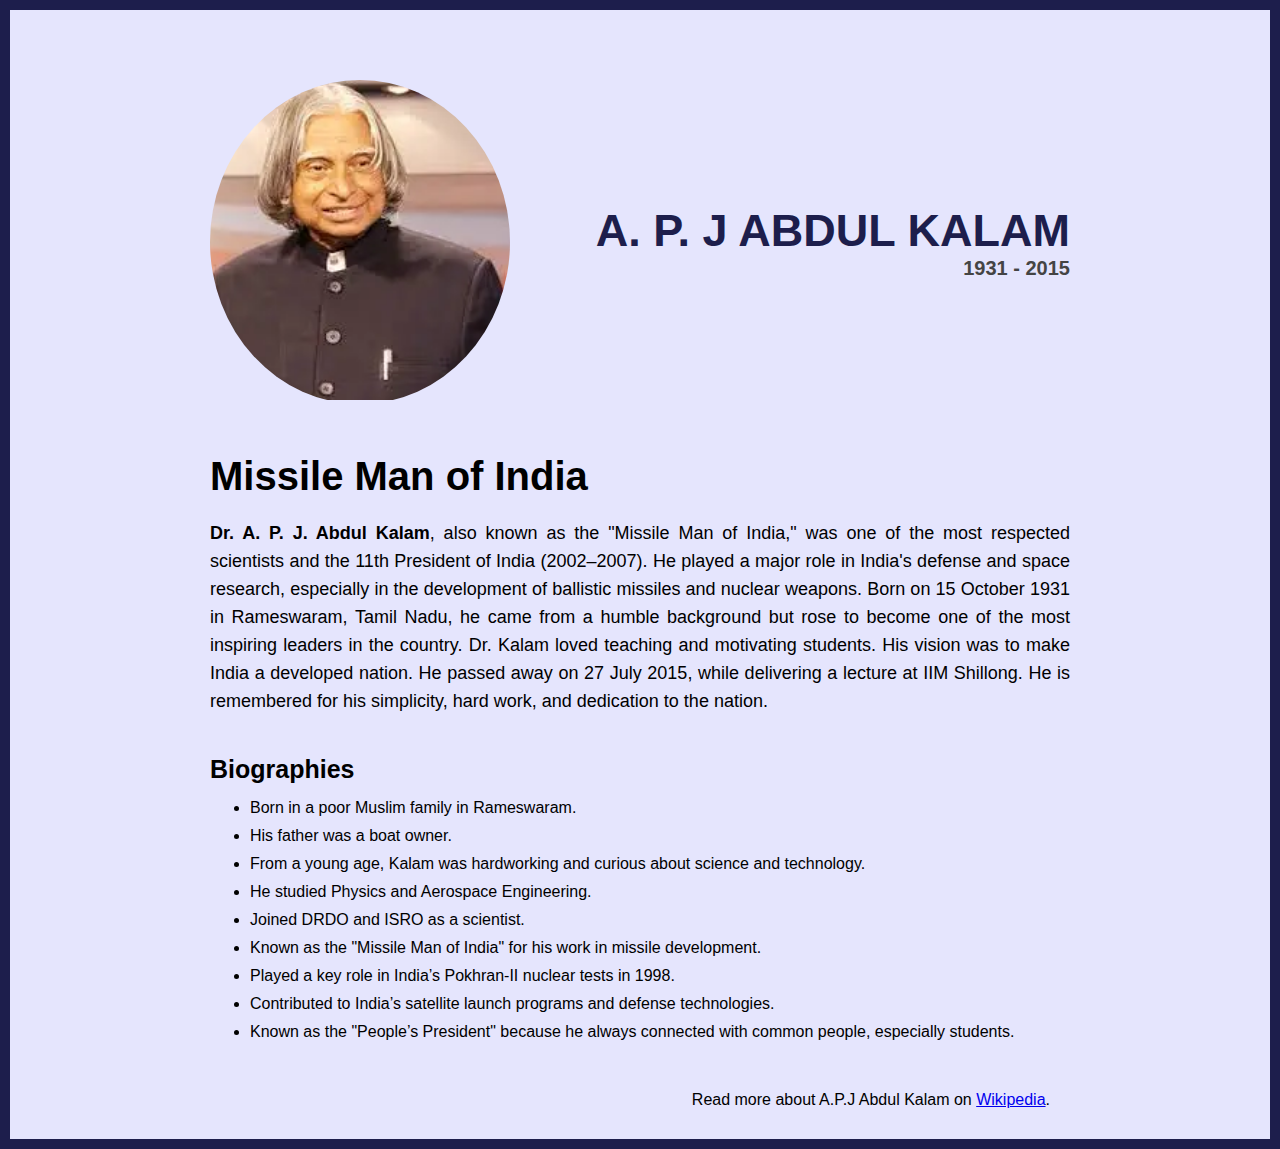
<file: 1_project/index.html>
<!DOCTYPE html>
<html lang="en">
<head>
   <meta charset="UTF-8">
   <meta name="viewport" content="width=device-width, initial-scale=1.0">
   <title>A.P.J Abdul Kalam</title>
   <link rel="stylesheet" href="style.css">
</head>
<body>
   <div class="container">
      <div class="content">
         <section class="top_section">
            <div class="image_container">
               <img src="images.webp" alt="tribute">
            </div>
            <div>
               <h1>A. P. J Abdul Kalam</h1>
               <h4>1931 - 2015</h4>
            </div>
         </section>

         <section class="about_section">
            <h2>Missile Man of India</h2>
            <p><b>Dr. A. P. J. Abdul Kalam</b>, also known as the "Missile Man of India," was one of the most respected scientists and the 11th President of India (2002–2007).
               He played a major role in India's defense and space research, especially in the development of ballistic missiles and nuclear weapons.
               Born on 15 October 1931 in Rameswaram, Tamil Nadu, he came from a humble background but rose to become one of the most inspiring leaders in the country.
               Dr. Kalam loved teaching and motivating students. His vision was to make India a developed nation. He passed away on 27 July 2015, while delivering a lecture at IIM Shillong.
               He is remembered for his simplicity, hard work, and dedication to the nation.
            </p>
         </section>

         <section class="biographies_section">
            <h3>Biographies</h3>
            <ul>
               <li>Born in a poor Muslim family in Rameswaram.</li>
               <li>His father was a boat owner.</li>
               <li>From a young age, Kalam was hardworking and curious about science and technology.</li>
               <li>He studied Physics and Aerospace Engineering.</li>
               <li>Joined DRDO and ISRO as a scientist.</li>
               <li>Known as the "Missile Man of India" for his work in missile development.</li>
               <li>Played a key role in India’s Pokhran-II nuclear tests in 1998.</li>
               <li>Contributed to India’s satellite launch programs and defense technologies.</li>
               <li>Known as the "People’s President" because he always connected with common people, especially students.</li>
            </ul>
         </section>

         <footer>
            <p>Read more about A.P.J Abdul Kalam on <a href="https://en.wikipedia.org/wiki/A._P._J._Abdul_Kalam" target="_blank">Wikipedia</a>.</p>
         </footer>
      </div>
   </div>
</body>
</html>
</file>
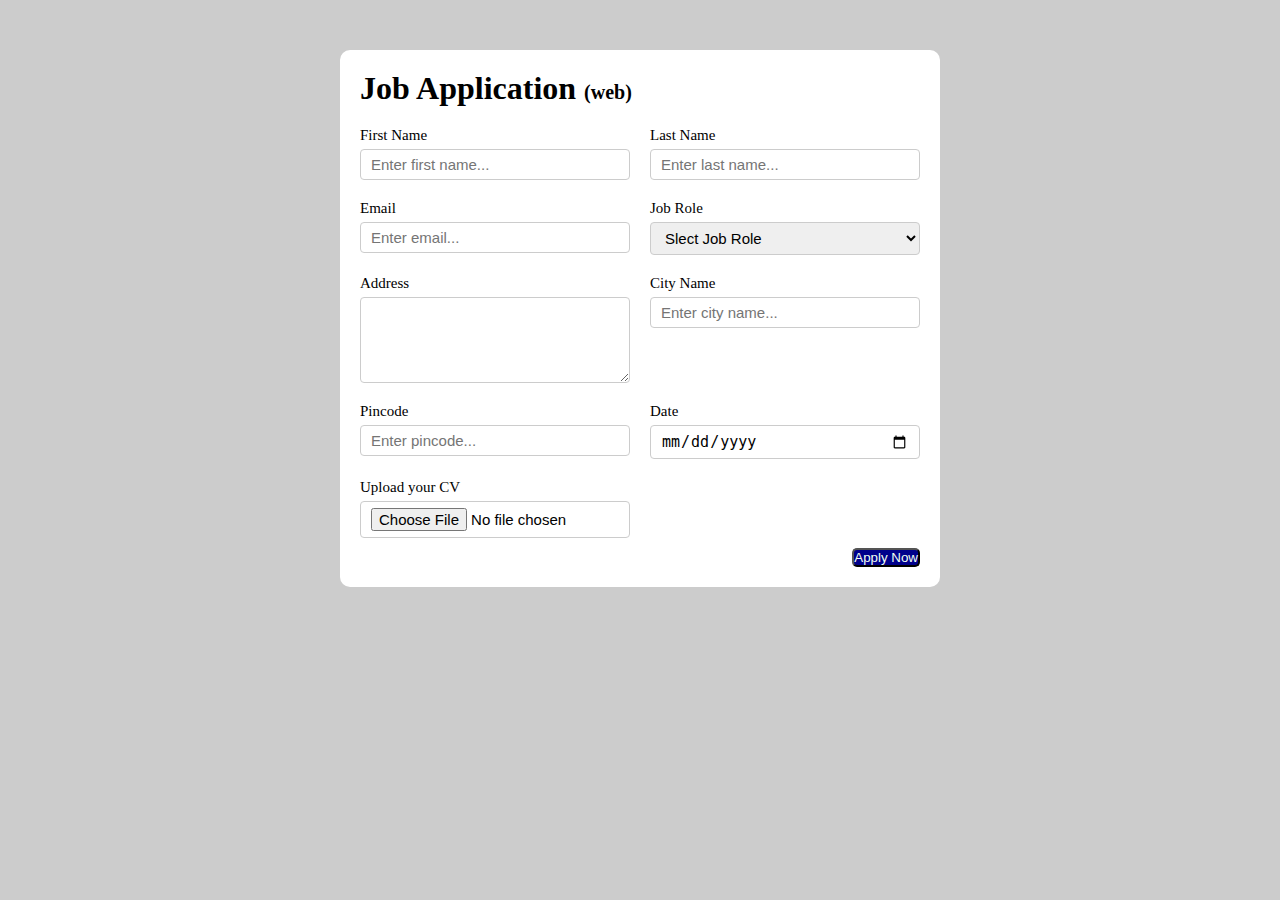
<file: 2_project/index.html>
<!DOCTYPE html>
<html lang="en">
<head>
   <meta charset="UTF-8">
   <meta name="viewport" content="width=device-width, initial-scale=1.0">
   <title>Job Application</title>
   <link rel="stylesheet" href="style.css">
</head>
<body>
   <div class="container">
      <div class="apply_box">
         <h1>Job Application
            <span class="span_small">(web)</span>
         </h1>
         <form action="">
            <div class="form_container">
               <div class="form_control">
                    <label for="first_name">First Name</label>
                    <input
                        id="first_name"
                        name="first_name"
                        placeholder="Enter first name..."
                    />
               </div>
               <div class="form_control">
                    <label for="last_name">Last Name</label>
                    <input
                        id="last_name"
                        name="last_name"
                        placeholder="Enter last name..."
                    />
               </div>
               <div class="form_control">
                    <label for="email">Email</label>
                    <input
                        type="email"
                        id="email"
                        name="email"
                        placeholder="Enter email..."
                    />
               </div>
               <div class="form_control">
                    <label for="job_role">Job Role</label>
                    <select id="job_role" name="job_role">
                         <option value=""> Slect Job Role</option>
                         <option value="front_end"> Front End</option>
                         <option value="back_end"> Back End</option>
                         <option value="data_science"> Data Science</option>
                         <option value="cyber_security">Cyber Security</option>
                         <option value="ethical_hacking"> Ethical Hacking</option>
                    </select>
               </div>
               <div class="form_control">
                    <label for="Address">Address</label>
                    <textarea 
                    id = "Address" 
                    name="Address" 
                    rows="4" 
                    cols="50"
                    placeholder="Enter Address...">
                    </textarea>
               </div>
               <div class="form_control">
                    <label for="city_name">City Name</label>
                    <input
                        id="city_name"
                        name="city_name"
                        placeholder="Enter city name..."
                    />
               </div>
               <div class="form_control">
                    <label for="pincode">Pincode</label>
                    <input
                        type="number"
                        id="pincode"
                        name="pincode"
                        placeholder="Enter pincode..."
                    />
               </div>
               <div class="form_control">
                    <label for="date">Date</label>
                    <input
                        value="16-7-2025"
                        type="date"
                        id="date"
                        name="date"
                    />
               </div>
               <div class="form_control">
                    <label for="upload">Upload your CV</label>
                    <input
                        type="file"
                        id="upload"
                        name="upload"
                    />
               </div>
            </div>
            <div class="button_container">
               <button type="submit"> Apply Now</button>
            </div>
         </form>
      </div>
   </div>
   
</body>
</html>
</file>
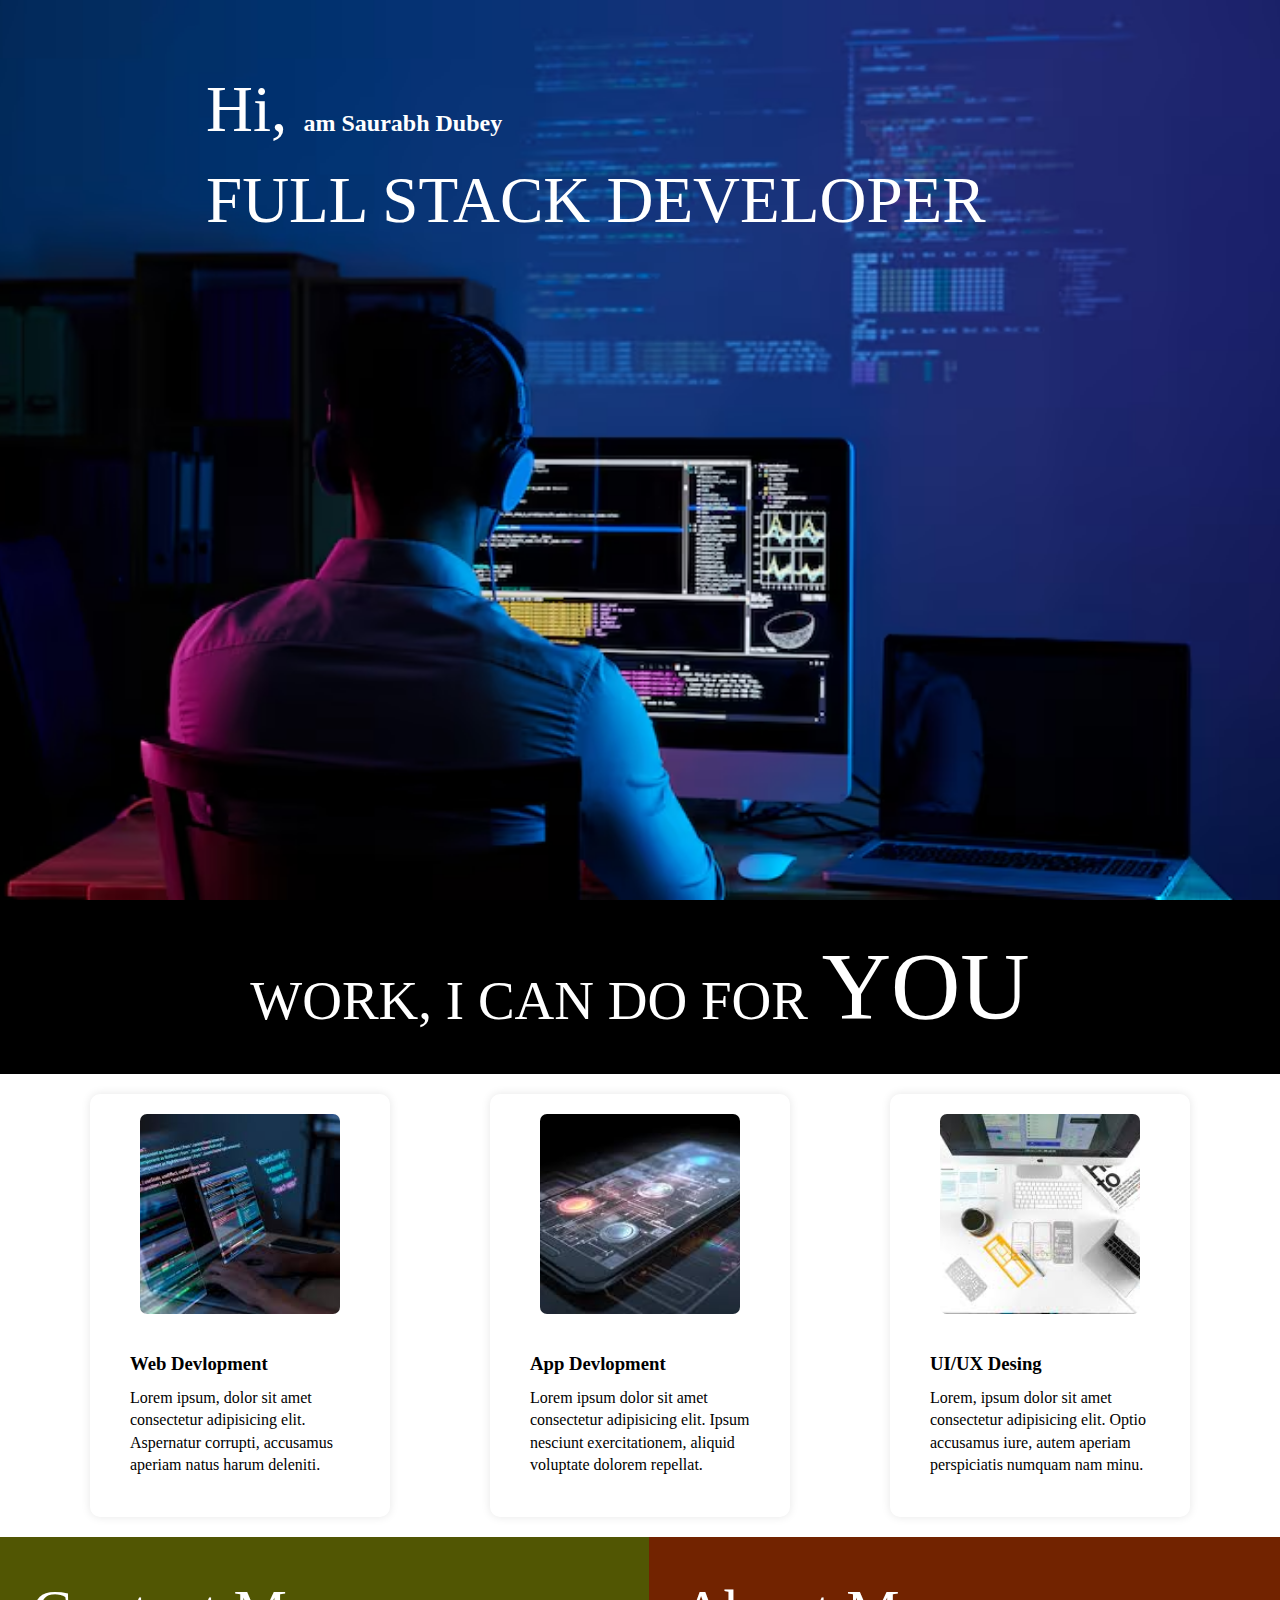
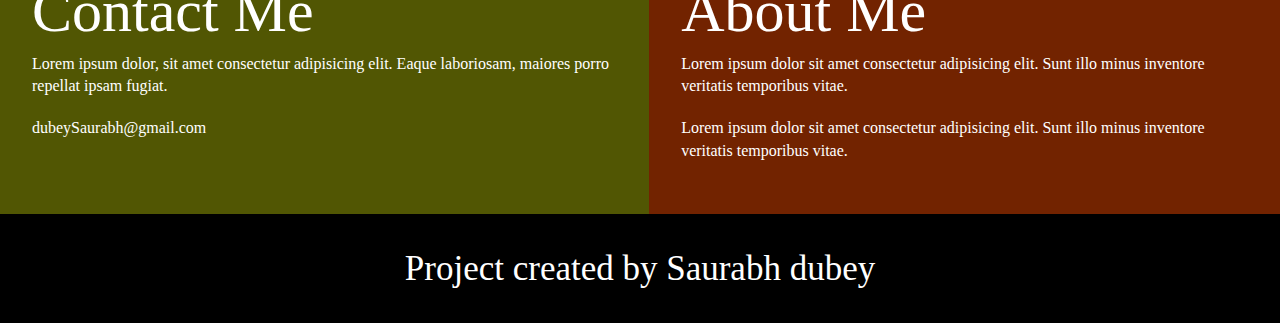
<file: 4_project/index.html>
<!DOCTYPE html>
<html lang="en">
<head>
   <meta charset="UTF-8">
   <meta name="viewport" content="width=device-width, initial-scale=1.0">
   <title>Document</title>
   <link rel="stylesheet" href="style.css">
</head>
<body>
   <section class="hero_section">
    <div class="text_container">
       <h2><span class="lg_text">Hi, </span> am Saurabh Dubey</h2>
       <h1 class="lg_text">FULL STACK DEVELOPER</h1>
    </div>
   </section>
   <section class="back_box">
      <h2>WORK, I CAN DO FOR <span class="bg_CHANGE">YOU</span></h2>
   </section>
   <section class="work">
      <div class="grid_item">
         <div class="card">
            <div class="image_container">
             <img src="image/web.jpg"  class="myImage">
            </div>
            <div class="card_content">
             <h3>Web Devlopment</h3>
             <p>Lorem ipsum, dolor sit amet consectetur adipisicing elit. Aspernatur corrupti, accusamus aperiam natus harum deleniti.</p>
            </div>
         </div>
      </div>
      <div class="grid_item">
         <div class="card">
            <div class="image_container">
             <img src="image/mobile.jpg"  class="myImage">
            </div>
            <div class="card_content">
             <h3>App Devlopment</h3>
             <p>Lorem ipsum dolor sit amet consectetur adipisicing elit. Ipsum nesciunt exercitationem, aliquid voluptate dolorem repellat.</p>
            </div>
         </div>
      </div>
      <div class="grid_item">
         <div class="card">
            <div class="image_container">
             <img src="image/uiux.jpg"  class="myImage">
            </div>
            <div class="card_content">
             <h3>UI/UX Desing</h3>
             <p>Lorem, ipsum dolor sit amet consectetur adipisicing elit. Optio accusamus iure, autem aperiam perspiciatis numquam nam minu.</p>
            </div>
         </div>
      </div>
   </section>
   <section class="bottom_section">
      <div class="conteact">
         <h2>Contact Me</h2>
         <p>Lorem ipsum dolor, sit amet consectetur adipisicing elit. Eaque laboriosam, maiores porro repellat ipsam fugiat.</p>
         <p>dubeySaurabh@gmail.com</p>
      </div>
      <div class="about">
         <h2>About Me</h2>
         <p>Lorem ipsum dolor sit amet consectetur adipisicing elit. Sunt illo minus inventore veritatis temporibus vitae.</p>
         <p>Lorem ipsum dolor sit amet consectetur adipisicing elit. Sunt illo minus inventore veritatis temporibus vitae.</p>
      </div>
   </section>
   <footer>
         Project created by Saurabh dubey
   </footer>
</body>
</html>
</file>
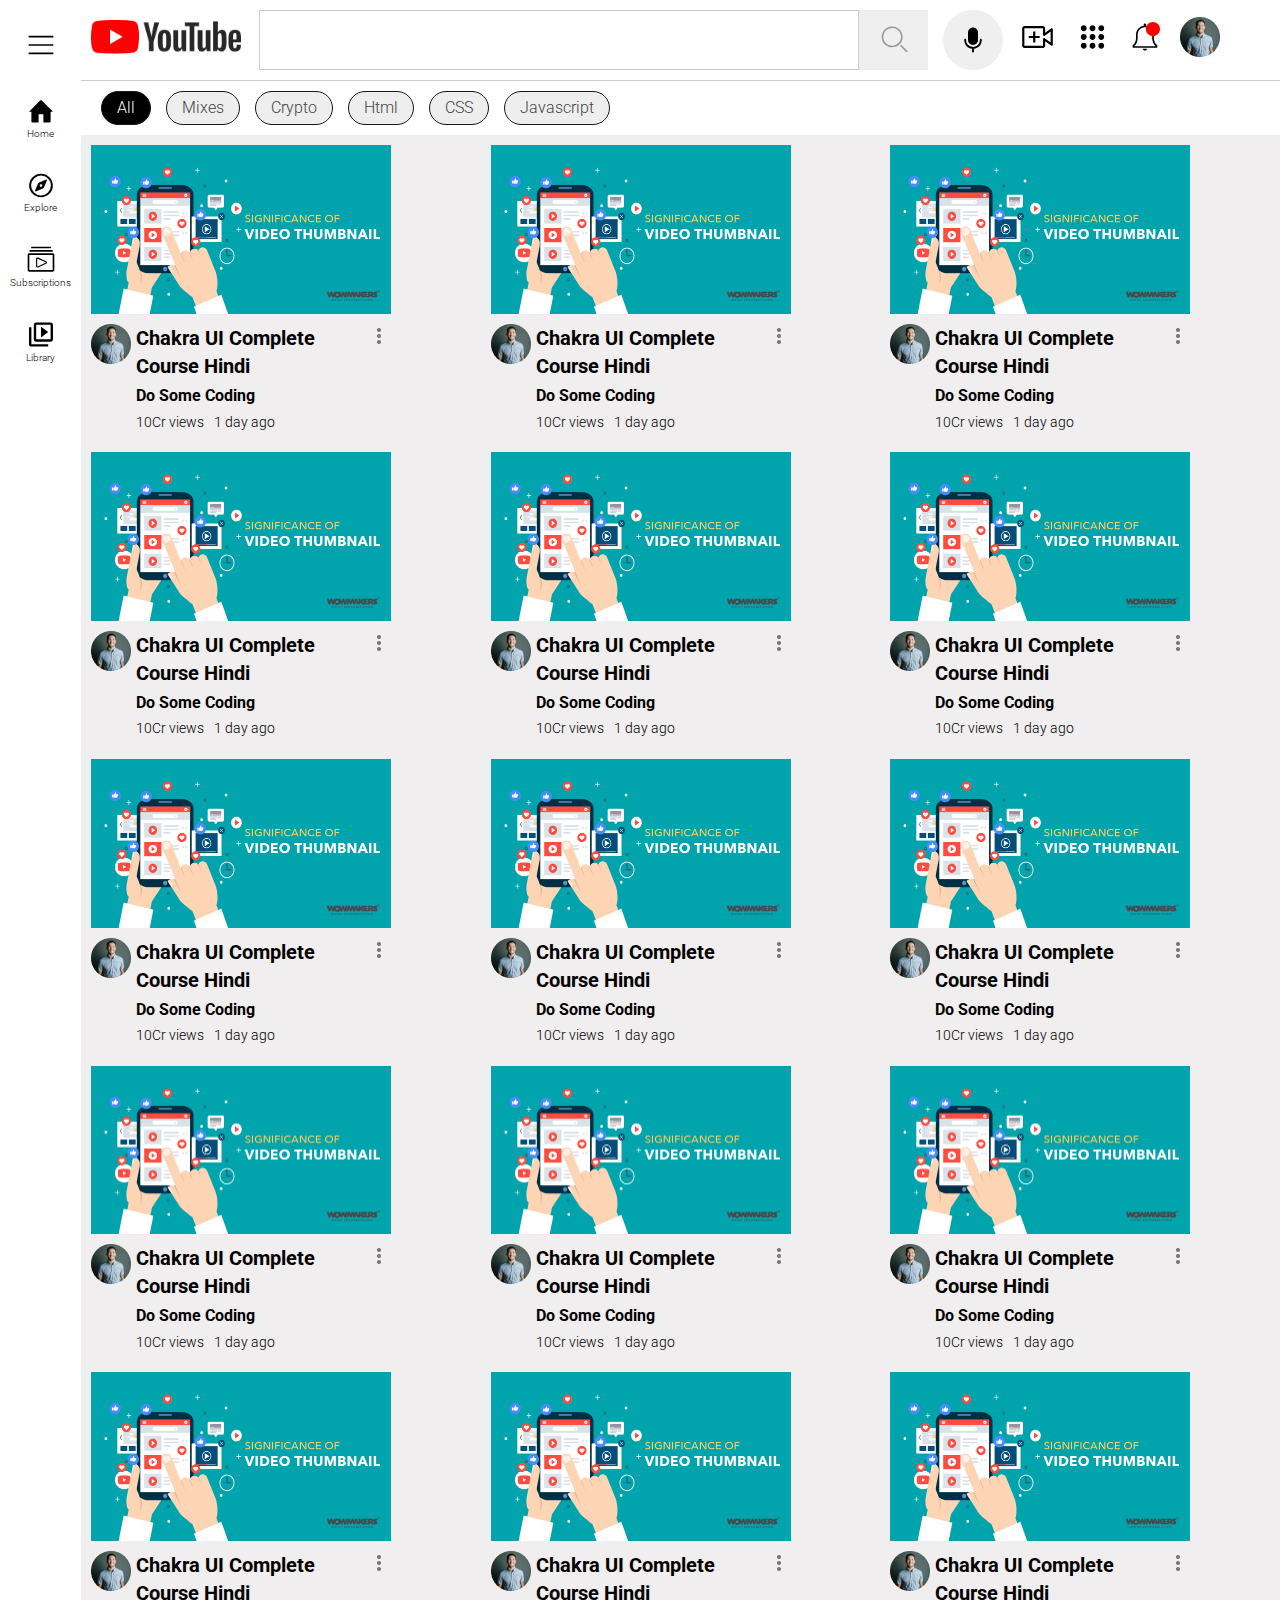
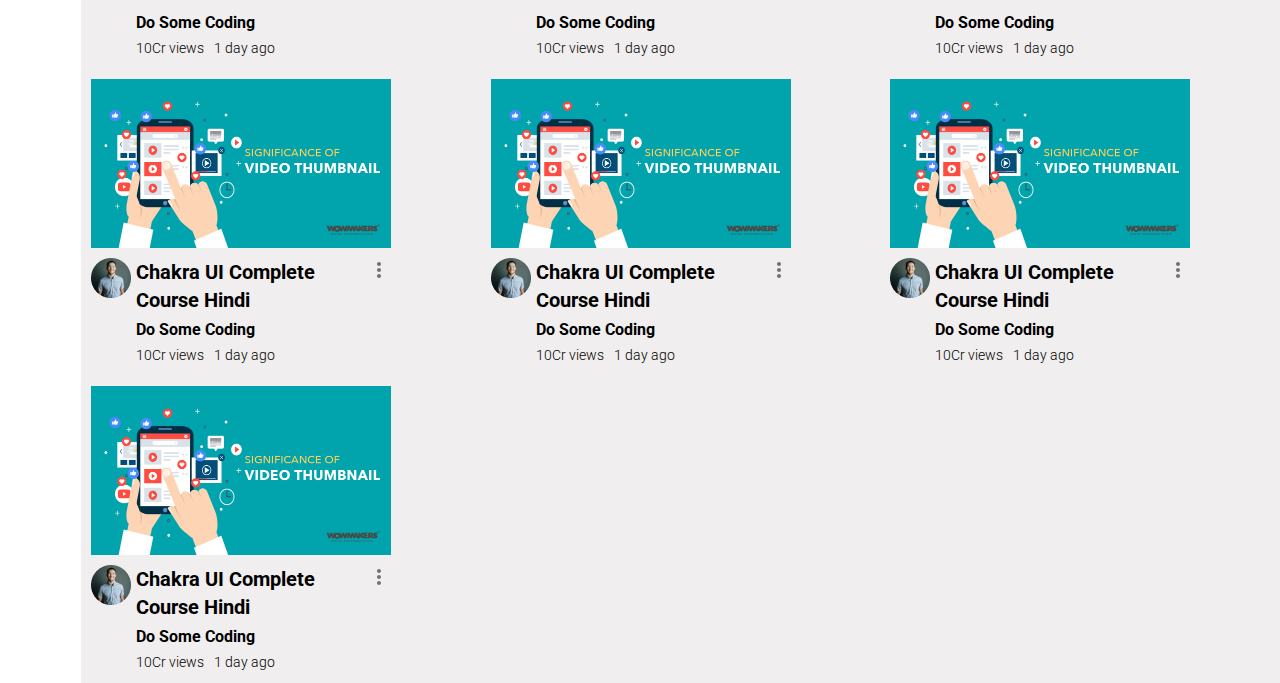
<file: 7_project/index.html>
<!DOCTYPE html>
<html lang="en">
  <head>
    <meta charset="UTF-8" />
    <meta http-equiv="X-UA-Compatible" content="IE=edge" />
    <meta name="viewport" content="width=device-width, initial-scale=1.0" />
    <title>Youtube Clone</title>
    <link rel="stylesheet" href="style.css" />
  </head>
  <body>
    <div class="container">
      <aside>
        <div class="bars">
          <img src="icons/bars.svg" alt="bars" />
        </div>

        <div class="side-icons">
          <i>
            <img src="icons/home.svg" alt="home" />
          </i>
          <p>Home</p>
        </div>
        <div class="side-icons">
          <i>
            <img src="icons/compass.svg" alt="explore" />
          </i>
          <p>Explore</p>
        </div>
        <div class="side-icons">
          <i>
            <img src="icons/video-gallary.svg" alt="gallary" />
          </i>
          <p>Subscriptions</p>
        </div>
        <div class="side-icons">
          <i>
            <img src="icons/video-library.svg" alt="library" />
          </i>
          <p>Library</p>
        </div>
      </aside>
      <div class="main-container">
        <header>
          <nav>
            <div class="logo">
              <img src="images/youtube-logo.png" alt="Youtube Logo" />
            </div>
            <div class="center-nav">
              <div class="search">
                <input type="text" />
                <button>
                  <img src="icons/search.svg" alt="search" />
                </button>
              </div>
              <div class="mic">
                <img src="icons/mic.svg" alt="mic" />
              </div>
            </div>
            <div class="side-nav">
              <i>
                <img src="icons/video-add.svg" alt="video add" />
              </i>
              <i>
                <img src="icons/dot-grid.svg" alt="grid" />
              </i>
              <i>
                <img src="icons/bell.svg" alt="bell" />
              </i>
              <i>
                <img src="images/avatar.png" alt="avatar" />
              </i>
            </div>
          </nav>
          <div class="tags">
            <div class="tag dark">All</div>
            <div class="tag light">Mixes</div>
            <div class="tag light">Crypto</div>
            <div class="tag light">Html</div>
            <div class="tag light">CSS</div>
            <div class="tag light">Javascript</div>
          </div>
        </header>
        <main>
          <div class="card-container">
            <div class="card">
              <img src="images/thumbnail.png" alt="thumbnail" />
              <div class="avatar-content">
                <div class="avatar">
                  <img src="images/avatar.png" alt="avatar" />
                </div>

                <div class="content">
                  <h3>Chakra UI Complete Course Hindi</h3>
                  <p class="channel-name">Do Some Coding</p>
                  <div class="content-status">
                    <p>10Cr views</p>
                    <p>1 day ago</p>
                  </div>
                </div>
                <div class="dots">
                  <img src="icons/dots.svg" alt="dots" />
                </div>
              </div>
            </div>
            <div class="card">
              <img src="images/thumbnail.png" alt="thumbnail" />
              <div class="avatar-content">
                <div class="avatar">
                  <img src="images/avatar.png" alt="avatar" />
                </div>

                <div class="content">
                  <h3>Chakra UI Complete Course Hindi</h3>
                  <p class="channel-name">Do Some Coding</p>
                  <div class="content-status">
                    <p>10Cr views</p>
                    <p>1 day ago</p>
                  </div>
                </div>
                <div class="dots">
                  <img src="icons/dots.svg" alt="dots" />
                </div>
              </div>
            </div>
            <div class="card">
              <img src="images/thumbnail.png" alt="thumbnail" />
              <div class="avatar-content">
                <div class="avatar">
                  <img src="images/avatar.png" alt="avatar" />
                </div>

                <div class="content">
                  <h3>Chakra UI Complete Course Hindi</h3>
                  <p class="channel-name">Do Some Coding</p>
                  <div class="content-status">
                    <p>10Cr views</p>
                    <p>1 day ago</p>
                  </div>
                </div>
                <div class="dots">
                  <img src="icons/dots.svg" alt="dots" />
                </div>
              </div>
            </div>
            <div class="card">
              <img src="images/thumbnail.png" alt="thumbnail" />
              <div class="avatar-content">
                <div class="avatar">
                  <img src="images/avatar.png" alt="avatar" />
                </div>

                <div class="content">
                  <h3>Chakra UI Complete Course Hindi</h3>
                  <p class="channel-name">Do Some Coding</p>
                  <div class="content-status">
                    <p>10Cr views</p>
                    <p>1 day ago</p>
                  </div>
                </div>
                <div class="dots">
                  <img src="icons/dots.svg" alt="dots" />
                </div>
              </div>
            </div>
            <div class="card">
              <img src="images/thumbnail.png" alt="thumbnail" />
              <div class="avatar-content">
                <div class="avatar">
                  <img src="images/avatar.png" alt="avatar" />
                </div>

                <div class="content">
                  <h3>Chakra UI Complete Course Hindi</h3>
                  <p class="channel-name">Do Some Coding</p>
                  <div class="content-status">
                    <p>10Cr views</p>
                    <p>1 day ago</p>
                  </div>
                </div>
                <div class="dots">
                  <img src="icons/dots.svg" alt="dots" />
                </div>
              </div>
            </div>
            <div class="card">
              <img src="images/thumbnail.png" alt="thumbnail" />
              <div class="avatar-content">
                <div class="avatar">
                  <img src="images/avatar.png" alt="avatar" />
                </div>

                <div class="content">
                  <h3>Chakra UI Complete Course Hindi</h3>
                  <p class="channel-name">Do Some Coding</p>
                  <div class="content-status">
                    <p>10Cr views</p>
                    <p>1 day ago</p>
                  </div>
                </div>
                <div class="dots">
                  <img src="icons/dots.svg" alt="dots" />
                </div>
              </div>
            </div>
            <div class="card">
              <img src="images/thumbnail.png" alt="thumbnail" />
              <div class="avatar-content">
                <div class="avatar">
                  <img src="images/avatar.png" alt="avatar" />
                </div>

                <div class="content">
                  <h3>Chakra UI Complete Course Hindi</h3>
                  <p class="channel-name">Do Some Coding</p>
                  <div class="content-status">
                    <p>10Cr views</p>
                    <p>1 day ago</p>
                  </div>
                </div>
                <div class="dots">
                  <img src="icons/dots.svg" alt="dots" />
                </div>
              </div>
            </div>
            <div class="card">
              <img src="images/thumbnail.png" alt="thumbnail" />
              <div class="avatar-content">
                <div class="avatar">
                  <img src="images/avatar.png" alt="avatar" />
                </div>

                <div class="content">
                  <h3>Chakra UI Complete Course Hindi</h3>
                  <p class="channel-name">Do Some Coding</p>
                  <div class="content-status">
                    <p>10Cr views</p>
                    <p>1 day ago</p>
                  </div>
                </div>
                <div class="dots">
                  <img src="icons/dots.svg" alt="dots" />
                </div>
              </div>
            </div>
            <div class="card">
              <img src="images/thumbnail.png" alt="thumbnail" />
              <div class="avatar-content">
                <div class="avatar">
                  <img src="images/avatar.png" alt="avatar" />
                </div>

                <div class="content">
                  <h3>Chakra UI Complete Course Hindi</h3>
                  <p class="channel-name">Do Some Coding</p>
                  <div class="content-status">
                    <p>10Cr views</p>
                    <p>1 day ago</p>
                  </div>
                </div>
                <div class="dots">
                  <img src="icons/dots.svg" alt="dots" />
                </div>
              </div>
            </div>
            <div class="card">
              <img src="images/thumbnail.png" alt="thumbnail" />
              <div class="avatar-content">
                <div class="avatar">
                  <img src="images/avatar.png" alt="avatar" />
                </div>

                <div class="content">
                  <h3>Chakra UI Complete Course Hindi</h3>
                  <p class="channel-name">Do Some Coding</p>
                  <div class="content-status">
                    <p>10Cr views</p>
                    <p>1 day ago</p>
                  </div>
                </div>
                <div class="dots">
                  <img src="icons/dots.svg" alt="dots" />
                </div>
              </div>
            </div>
            <div class="card">
              <img src="images/thumbnail.png" alt="thumbnail" />
              <div class="avatar-content">
                <div class="avatar">
                  <img src="images/avatar.png" alt="avatar" />
                </div>

                <div class="content">
                  <h3>Chakra UI Complete Course Hindi</h3>
                  <p class="channel-name">Do Some Coding</p>
                  <div class="content-status">
                    <p>10Cr views</p>
                    <p>1 day ago</p>
                  </div>
                </div>
                <div class="dots">
                  <img src="icons/dots.svg" alt="dots" />
                </div>
              </div>
            </div>
            <div class="card">
              <img src="images/thumbnail.png" alt="thumbnail" />
              <div class="avatar-content">
                <div class="avatar">
                  <img src="images/avatar.png" alt="avatar" />
                </div>

                <div class="content">
                  <h3>Chakra UI Complete Course Hindi</h3>
                  <p class="channel-name">Do Some Coding</p>
                  <div class="content-status">
                    <p>10Cr views</p>
                    <p>1 day ago</p>
                  </div>
                </div>
                <div class="dots">
                  <img src="icons/dots.svg" alt="dots" />
                </div>
              </div>
            </div>
            <div class="card">
              <img src="images/thumbnail.png" alt="thumbnail" />
              <div class="avatar-content">
                <div class="avatar">
                  <img src="images/avatar.png" alt="avatar" />
                </div>

                <div class="content">
                  <h3>Chakra UI Complete Course Hindi</h3>
                  <p class="channel-name">Do Some Coding</p>
                  <div class="content-status">
                    <p>10Cr views</p>
                    <p>1 day ago</p>
                  </div>
                </div>
                <div class="dots">
                  <img src="icons/dots.svg" alt="dots" />
                </div>
              </div>
            </div>
            <div class="card">
              <img src="images/thumbnail.png" alt="thumbnail" />
              <div class="avatar-content">
                <div class="avatar">
                  <img src="images/avatar.png" alt="avatar" />
                </div>

                <div class="content">
                  <h3>Chakra UI Complete Course Hindi</h3>
                  <p class="channel-name">Do Some Coding</p>
                  <div class="content-status">
                    <p>10Cr views</p>
                    <p>1 day ago</p>
                  </div>
                </div>
                <div class="dots">
                  <img src="icons/dots.svg" alt="dots" />
                </div>
              </div>
            </div>
            <div class="card">
              <img src="images/thumbnail.png" alt="thumbnail" />
              <div class="avatar-content">
                <div class="avatar">
                  <img src="images/avatar.png" alt="avatar" />
                </div>

                <div class="content">
                  <h3>Chakra UI Complete Course Hindi</h3>
                  <p class="channel-name">Do Some Coding</p>
                  <div class="content-status">
                    <p>10Cr views</p>
                    <p>1 day ago</p>
                  </div>
                </div>
                <div class="dots">
                  <img src="icons/dots.svg" alt="dots" />
                </div>
              </div>
            </div>
            <div class="card">
              <img src="images/thumbnail.png" alt="thumbnail" />
              <div class="avatar-content">
                <div class="avatar">
                  <img src="images/avatar.png" alt="avatar" />
                </div>

                <div class="content">
                  <h3>Chakra UI Complete Course Hindi</h3>
                  <p class="channel-name">Do Some Coding</p>
                  <div class="content-status">
                    <p>10Cr views</p>
                    <p>1 day ago</p>
                  </div>
                </div>
                <div class="dots">
                  <img src="icons/dots.svg" alt="dots" />
                </div>
              </div>
            </div>
            <div class="card">
              <img src="images/thumbnail.png" alt="thumbnail" />
              <div class="avatar-content">
                <div class="avatar">
                  <img src="images/avatar.png" alt="avatar" />
                </div>

                <div class="content">
                  <h3>Chakra UI Complete Course Hindi</h3>
                  <p class="channel-name">Do Some Coding</p>
                  <div class="content-status">
                    <p>10Cr views</p>
                    <p>1 day ago</p>
                  </div>
                </div>
                <div class="dots">
                  <img src="icons/dots.svg" alt="dots" />
                </div>
              </div>
            </div>
            <div class="card">
              <img src="images/thumbnail.png" alt="thumbnail" />
              <div class="avatar-content">
                <div class="avatar">
                  <img src="images/avatar.png" alt="avatar" />
                </div>

                <div class="content">
                  <h3>Chakra UI Complete Course Hindi</h3>
                  <p class="channel-name">Do Some Coding</p>
                  <div class="content-status">
                    <p>10Cr views</p>
                    <p>1 day ago</p>
                  </div>
                </div>
                <div class="dots">
                  <img src="icons/dots.svg" alt="dots" />
                </div>
              </div>
            </div>
            <div class="card">
              <img src="images/thumbnail.png" alt="thumbnail" />
              <div class="avatar-content">
                <div class="avatar">
                  <img src="images/avatar.png" alt="avatar" />
                </div>

                <div class="content">
                  <h3>Chakra UI Complete Course Hindi</h3>
                  <p class="channel-name">Do Some Coding</p>
                  <div class="content-status">
                    <p>10Cr views</p>
                    <p>1 day ago</p>
                  </div>
                </div>
                <div class="dots">
                  <img src="icons/dots.svg" alt="dots" />
                </div>
              </div>
            </div>
          </div>
        </main>
      </div>
    </div>
  </body>
</html>
</file>
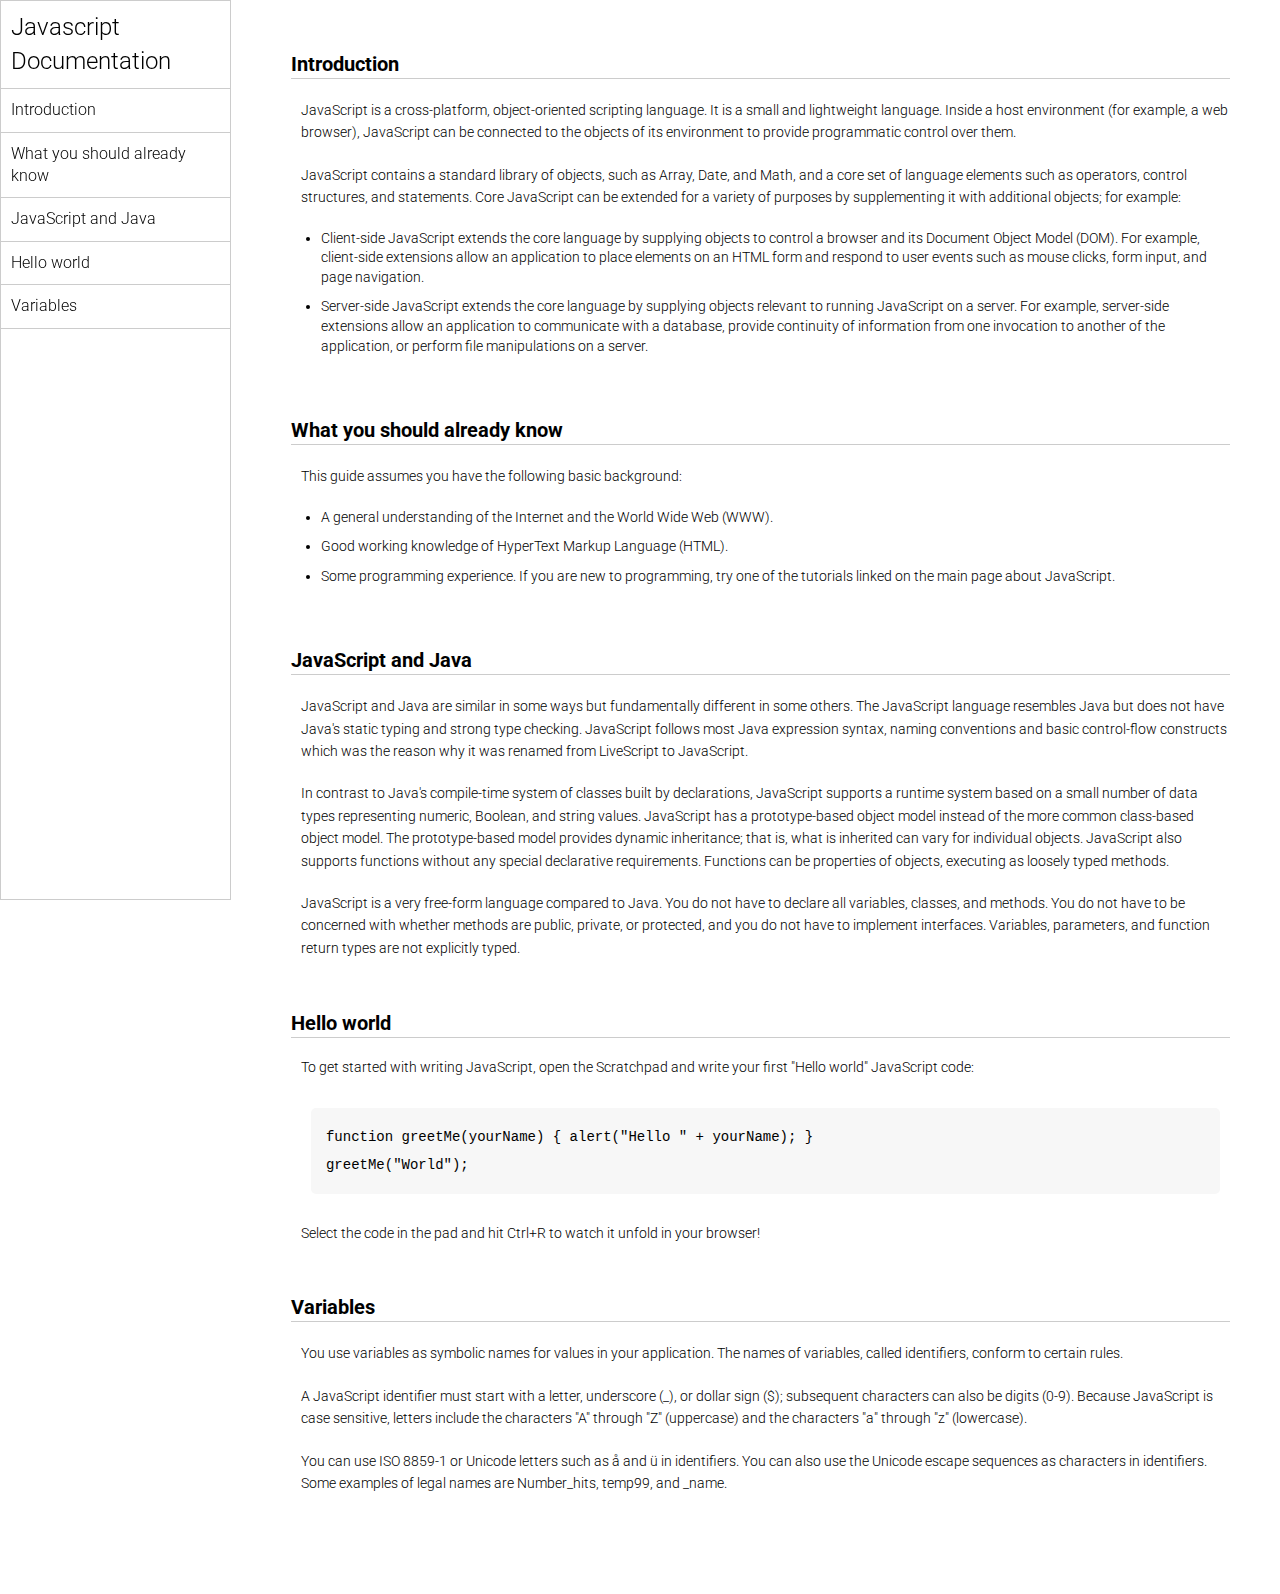
<file: 8_project/index.html>
<!DOCTYPE html>
<html lang="en">
  <head>
    <meta charset="UTF-8" />
    <meta http-equiv="X-UA-Compatible" content="IE=edge" />
    <meta name="viewport" content="width=device-width, initial-scale=1.0" />
    <title>Javascript Documentation</title>
    <link rel="stylesheet" href="style.css" />
    <link rel="stylesheet" href="style.css" />
  </head>
  <body>
    <header>
      <nav>
        <h1>Javascript Documentation</h1>
        <ul>
          <a href="#Introduction"><li>Introduction</li></a>
          <a href="#What_you_should_already_know"
            ><li>What you should already know</li></a
          >
          <a href="#JavaScript_and_Java"><li>JavaScript and Java</li></a>
          <a href="#Hello_world"><li>Hello world</li></a>
          <a href="#Variables"><li>Variables</li></a>
        </ul>
      </nav>
    </header>
    <main>
      <section id="Introduction">
        <h2>Introduction</h2>
        <article>
          <p>
            JavaScript is a cross-platform, object-oriented scripting language.
            It is a small and lightweight language. Inside a host environment
            (for example, a web browser), JavaScript can be connected to the
            objects of its environment to provide programmatic control over
            them.
          </p>

          <p>
            JavaScript contains a standard library of objects, such as Array,
            Date, and Math, and a core set of language elements such as
            operators, control structures, and statements. Core JavaScript can
            be extended for a variety of purposes by supplementing it with
            additional objects; for example:
          </p>
          <ul>
            <li>
              Client-side JavaScript extends the core language by supplying
              objects to control a browser and its Document Object Model (DOM).
              For example, client-side extensions allow an application to place
              elements on an HTML form and respond to user events such as mouse
              clicks, form input, and page navigation.
            </li>
            <li>
              Server-side JavaScript extends the core language by supplying
              objects relevant to running JavaScript on a server. For example,
              server-side extensions allow an application to communicate with a
              database, provide continuity of information from one invocation to
              another of the application, or perform file manipulations on a
              server.
            </li>
          </ul>
        </article>
      </section>
      <section id="What_you_should_already_know">
        <h2>What you should already know</h2>
        <article>
          <p>This guide assumes you have the following basic background:</p>

          <ul>
            <li>
              A general understanding of the Internet and the World Wide Web
              (WWW).
            </li>
            <li>Good working knowledge of HyperText Markup Language (HTML).</li>
            <li>
              Some programming experience. If you are new to programming, try
              one of the tutorials linked on the main page about JavaScript.
            </li>
          </ul>
        </article>
      </section>
      <section id="JavaScript_and_Java">
        <h2>JavaScript and Java</h2>
        <article>
          <p>
            JavaScript and Java are similar in some ways but fundamentally
            different in some others. The JavaScript language resembles Java but
            does not have Java's static typing and strong type checking.
            JavaScript follows most Java expression syntax, naming conventions
            and basic control-flow constructs which was the reason why it was
            renamed from LiveScript to JavaScript.
          </p>

          <p>
            In contrast to Java's compile-time system of classes built by
            declarations, JavaScript supports a runtime system based on a small
            number of data types representing numeric, Boolean, and string
            values. JavaScript has a prototype-based object model instead of the
            more common class-based object model. The prototype-based model
            provides dynamic inheritance; that is, what is inherited can vary
            for individual objects. JavaScript also supports functions without
            any special declarative requirements. Functions can be properties of
            objects, executing as loosely typed methods.
          </p>
          <p>
            JavaScript is a very free-form language compared to Java. You do not
            have to declare all variables, classes, and methods. You do not have
            to be concerned with whether methods are public, private, or
            protected, and you do not have to implement interfaces. Variables,
            parameters, and function return types are not explicitly typed.
          </p>
        </article>
      </section>
      <section id="Hello_world">
        <h2>Hello world</h2>
        <article>
          To get started with writing JavaScript, open the Scratchpad and write
          your first "Hello world" JavaScript code:
          <code
            >function greetMe(yourName) { alert("Hello " + yourName); }
            greetMe("World");
          </code>

          Select the code in the pad and hit Ctrl+R to watch it unfold in your
          browser!
        </article>
      </section>
      <section id="Variables">
        <h2>Variables</h2>
        <article>
          <p>
            You use variables as symbolic names for values in your application.
            The names of variables, called identifiers, conform to certain
            rules.
          </p>
          <p>
            A JavaScript identifier must start with a letter, underscore (_), or
            dollar sign ($); subsequent characters can also be digits (0-9).
            Because JavaScript is case sensitive, letters include the characters
            "A" through "Z" (uppercase) and the characters "a" through "z"
            (lowercase).
          </p>
          <p>
            You can use ISO 8859-1 or Unicode letters such as å and ü in
            identifiers. You can also use the Unicode escape sequences as
            characters in identifiers. Some examples of legal names are
            Number_hits, temp99, and _name.
          </p>
        </article>
      </section>
    </main>
  </body>
</html>
</file>
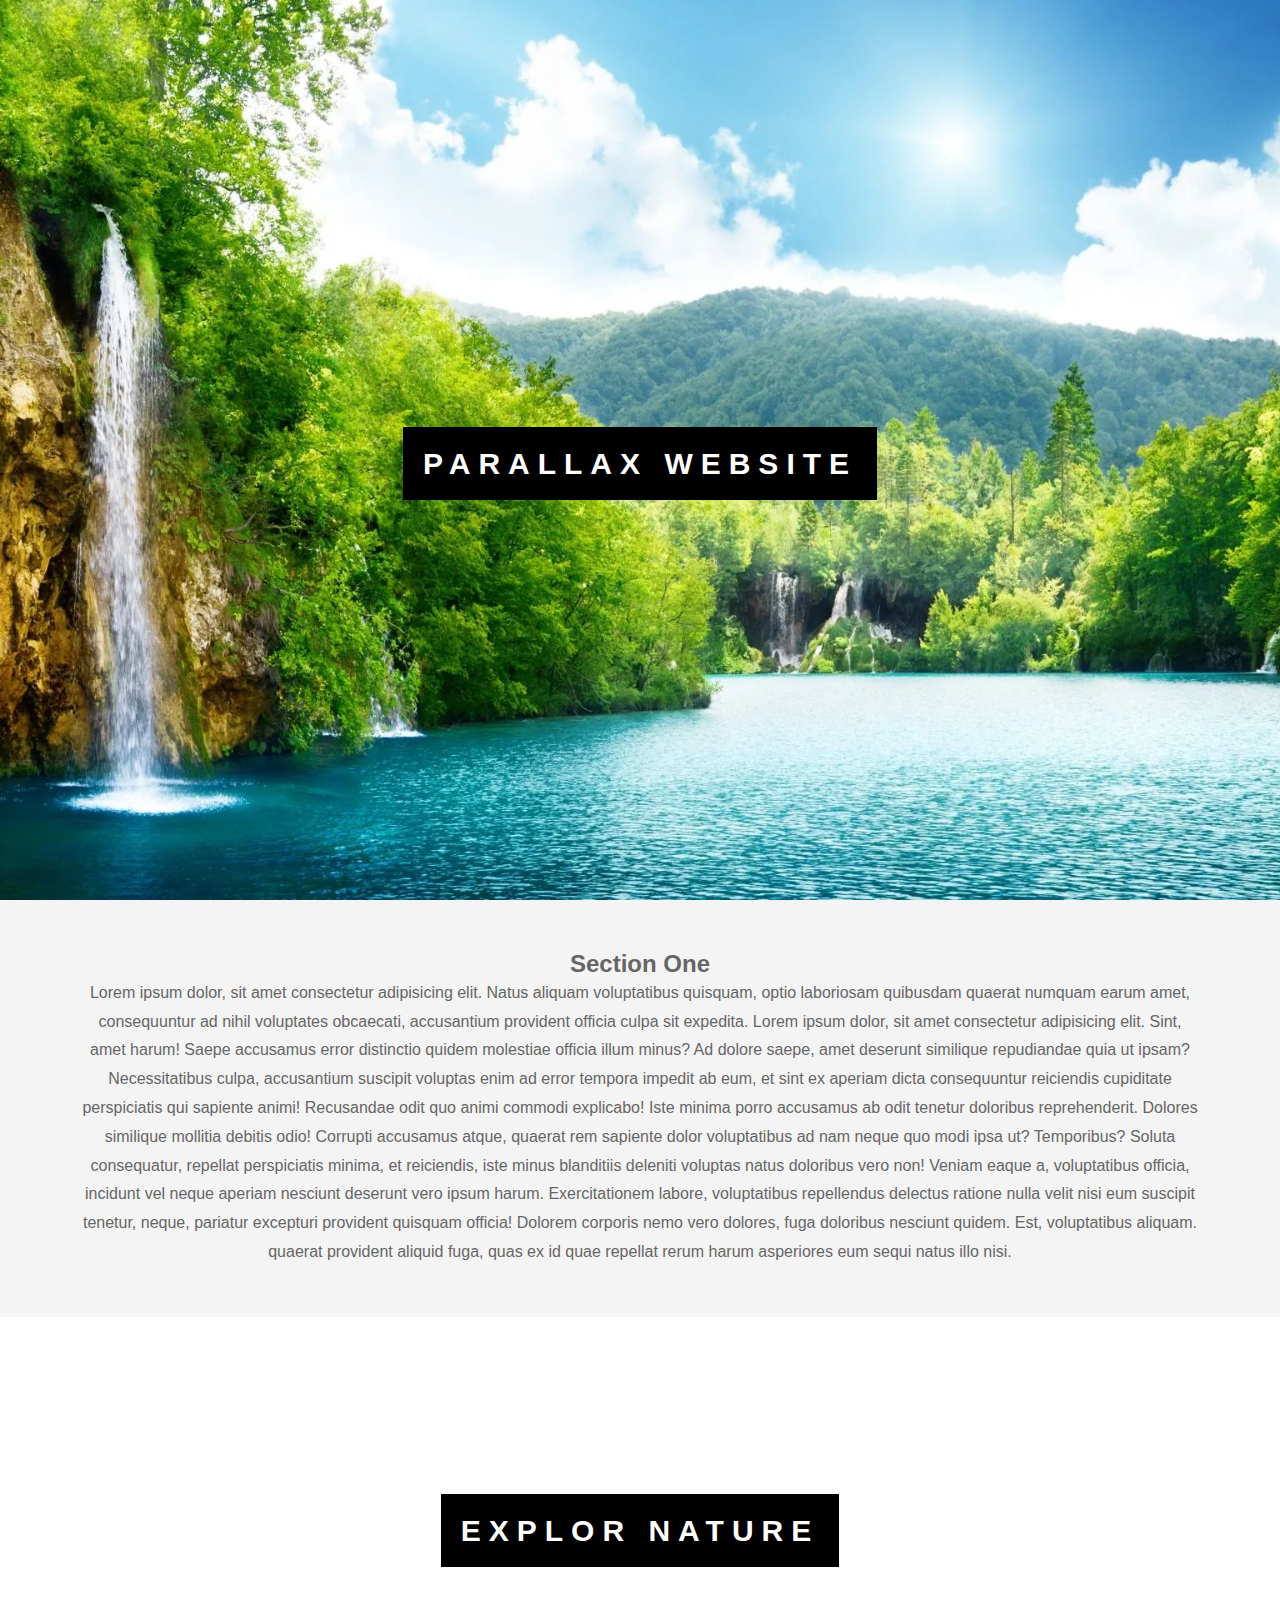
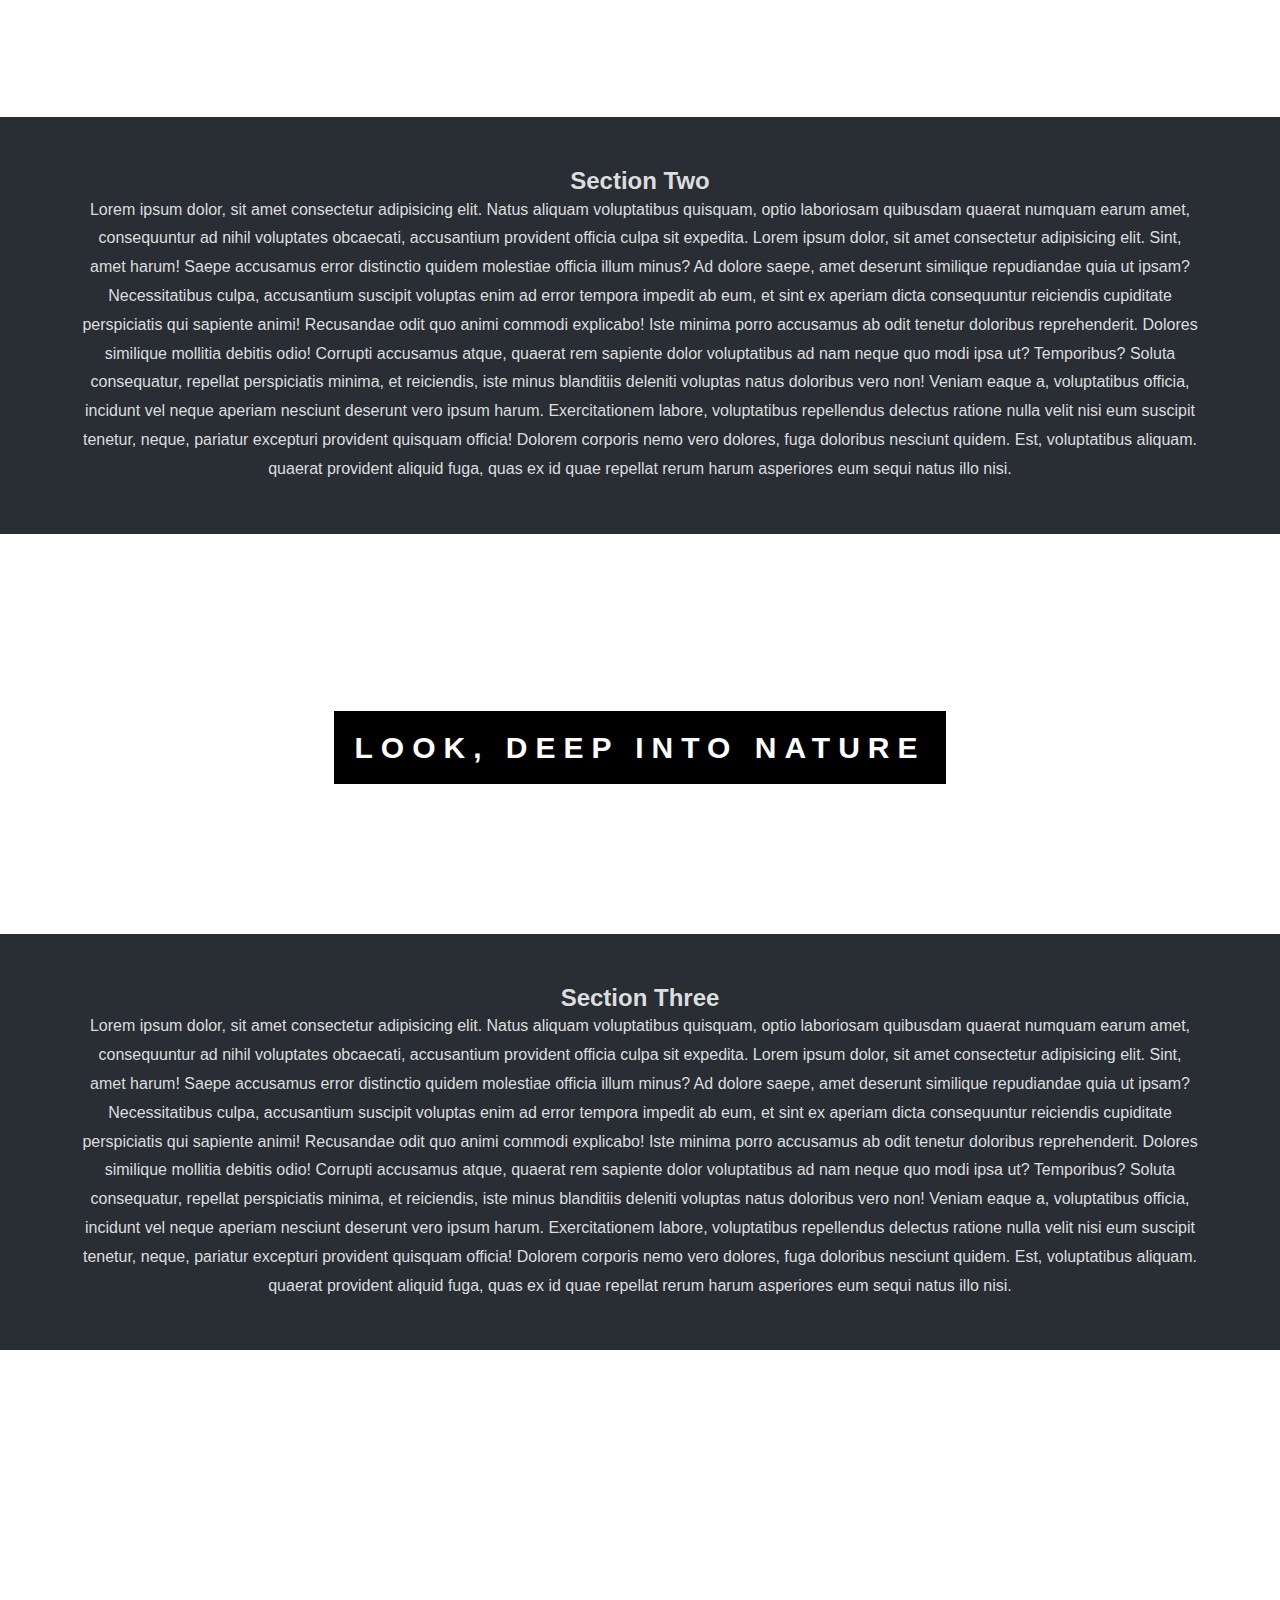
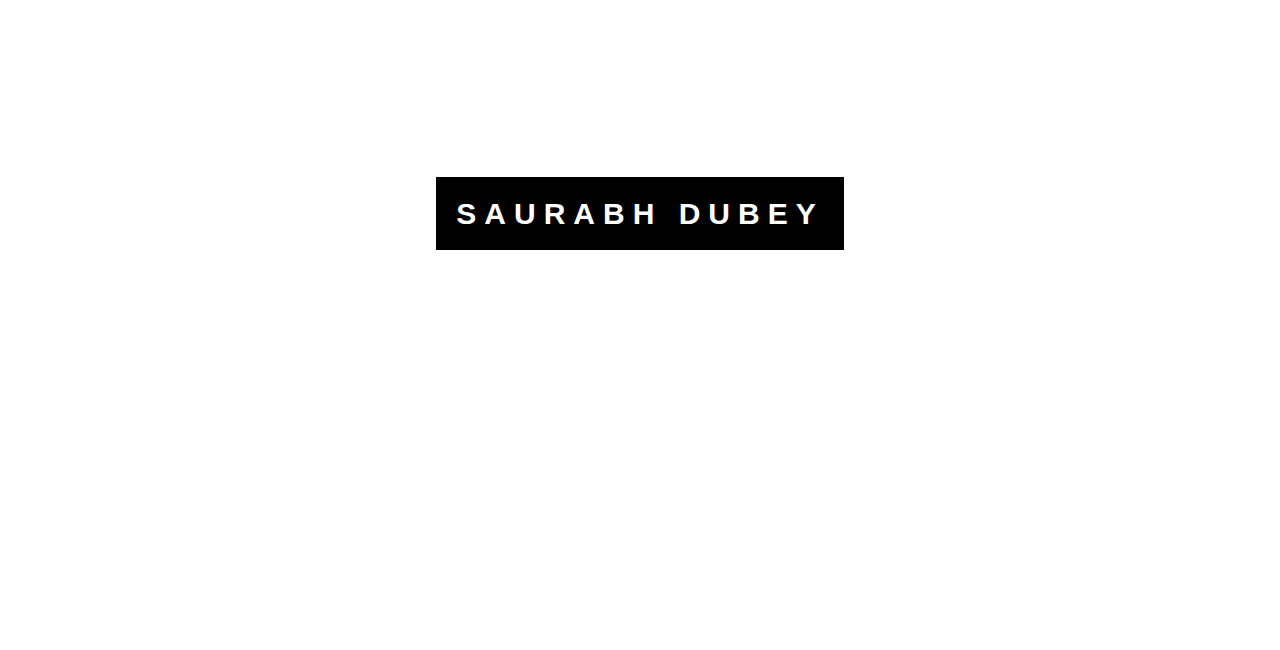
<file: project 3/index.html>
<!DOCTYPE html>
<html lang="en">
<head>
   <meta charset="UTF-8">
   <meta name="viewport" content="width=device-width, initial-scale=1.0">
   <title>Parallax wallpaper</title>
   <link rel="stylesheet" href="style.css">
</head>
<body>
   <section class="pimg1">
      <div class="ptext">
         <span class="textBg">Parallax Website</span>
      </div>
   </section>
   <section class="section section-line">
      <h2>Section One</h2>
      <p>Lorem ipsum dolor, sit amet consectetur adipisicing elit. Natus aliquam voluptatibus quisquam, optio laboriosam quibusdam quaerat numquam earum amet, consequuntur ad nihil voluptates obcaecati, accusantium provident officia culpa sit expedita.
         Lorem ipsum dolor, sit amet consectetur adipisicing elit. Sint, amet harum! Saepe accusamus error distinctio quidem molestiae officia illum minus? Ad dolore saepe, amet deserunt similique repudiandae quia ut ipsam?
         Necessitatibus culpa, accusantium suscipit voluptas enim ad error tempora impedit ab eum, et sint ex aperiam dicta consequuntur reiciendis cupiditate perspiciatis qui sapiente animi! Recusandae odit quo animi commodi explicabo!
         Iste minima porro accusamus ab odit tenetur doloribus reprehenderit. Dolores similique mollitia debitis odio! Corrupti accusamus atque, quaerat rem sapiente dolor voluptatibus ad nam neque quo modi ipsa ut? Temporibus?
         Soluta consequatur, repellat perspiciatis minima, et reiciendis, iste minus blanditiis deleniti voluptas natus doloribus vero non! Veniam eaque a, voluptatibus officia, incidunt vel neque aperiam nesciunt deserunt vero ipsum harum.
         Exercitationem labore, voluptatibus repellendus delectus ratione nulla velit nisi eum suscipit tenetur, neque, pariatur excepturi provident quisquam officia! Dolorem corporis nemo vero dolores, fuga doloribus nesciunt quidem. Est, voluptatibus aliquam.
         quaerat provident aliquid fuga, quas ex id quae repellat rerum harum asperiores eum sequi natus illo nisi.
      </p>
   </section>
   <section class="pimg2">
      <div class="ptext">
         <span class="textBg">Explor Nature</span>
      </div>
   </section>
   <section class="section section-dark">
      <h2>Section Two</h2>
      <p>Lorem ipsum dolor, sit amet consectetur adipisicing elit. Natus aliquam voluptatibus quisquam, optio laboriosam quibusdam quaerat numquam earum amet, consequuntur ad nihil voluptates obcaecati, accusantium provident officia culpa sit expedita.
         Lorem ipsum dolor, sit amet consectetur adipisicing elit. Sint, amet harum! Saepe accusamus error distinctio quidem molestiae officia illum minus? Ad dolore saepe, amet deserunt similique repudiandae quia ut ipsam?
         Necessitatibus culpa, accusantium suscipit voluptas enim ad error tempora impedit ab eum, et sint ex aperiam dicta consequuntur reiciendis cupiditate perspiciatis qui sapiente animi! Recusandae odit quo animi commodi explicabo!
         Iste minima porro accusamus ab odit tenetur doloribus reprehenderit. Dolores similique mollitia debitis odio! Corrupti accusamus atque, quaerat rem sapiente dolor voluptatibus ad nam neque quo modi ipsa ut? Temporibus?
         Soluta consequatur, repellat perspiciatis minima, et reiciendis, iste minus blanditiis deleniti voluptas natus doloribus vero non! Veniam eaque a, voluptatibus officia, incidunt vel neque aperiam nesciunt deserunt vero ipsum harum.
         Exercitationem labore, voluptatibus repellendus delectus ratione nulla velit nisi eum suscipit tenetur, neque, pariatur excepturi provident quisquam officia! Dolorem corporis nemo vero dolores, fuga doloribus nesciunt quidem. Est, voluptatibus aliquam.
         quaerat provident aliquid fuga, quas ex id quae repellat rerum harum asperiores eum sequi natus illo nisi.
      </p>
   </section>
   <section class="pimg3">
      <div class="ptext">
         <span class="textBg">LOOK, DEEP INTO NATURE</span>
      </div>
   </section>
   <section class="section section-dark">
      <h2>Section Three</h2>
      <p>Lorem ipsum dolor, sit amet consectetur adipisicing elit. Natus aliquam voluptatibus quisquam, optio laboriosam quibusdam quaerat numquam earum amet, consequuntur ad nihil voluptates obcaecati, accusantium provident officia culpa sit expedita.
         Lorem ipsum dolor, sit amet consectetur adipisicing elit. Sint, amet harum! Saepe accusamus error distinctio quidem molestiae officia illum minus? Ad dolore saepe, amet deserunt similique repudiandae quia ut ipsam?
         Necessitatibus culpa, accusantium suscipit voluptas enim ad error tempora impedit ab eum, et sint ex aperiam dicta consequuntur reiciendis cupiditate perspiciatis qui sapiente animi! Recusandae odit quo animi commodi explicabo!
         Iste minima porro accusamus ab odit tenetur doloribus reprehenderit. Dolores similique mollitia debitis odio! Corrupti accusamus atque, quaerat rem sapiente dolor voluptatibus ad nam neque quo modi ipsa ut? Temporibus?
         Soluta consequatur, repellat perspiciatis minima, et reiciendis, iste minus blanditiis deleniti voluptas natus doloribus vero non! Veniam eaque a, voluptatibus officia, incidunt vel neque aperiam nesciunt deserunt vero ipsum harum.
         Exercitationem labore, voluptatibus repellendus delectus ratione nulla velit nisi eum suscipit tenetur, neque, pariatur excepturi provident quisquam officia! Dolorem corporis nemo vero dolores, fuga doloribus nesciunt quidem. Est, voluptatibus aliquam.
         quaerat provident aliquid fuga, quas ex id quae repellat rerum harum asperiores eum sequi natus illo nisi.
      </p>
   </section>
   <section class="pimg1">
      <div class="ptext">
         <span class="textBg">Saurabh Dubey</span>
      </div>
   </section>
</body>
</html>
</file>
<file: 1_project/style.css>
*{
   margin: 0;
   padding: 0;
   box-sizing: border-box;
}

body{
   font-family: Arial, sans-serif;
}

.container{
   background-color: #e5e5fd;
   min-height: 100vh;
   border: 10px solid #1d1e4c;
}

.content{
   max-width: 900px;
   margin: 0 auto;
   padding: 20px;
}

.top_section{
   margin-top: 50px;
   display: flex;
   align-items: center;
   justify-content: space-between;
}

.top_section h1{
   font-size: 45px;
   font-weight: bold;
   color: #1d1e4c;
   text-transform: uppercase;
}

.top_section h4{
   text-align: end;
   font-size: 20px;
   color: #444;
}

.image_container{
   border-radius: 50%;
   overflow: hidden;
}

.image_container img{
   width: 300px;
   height: 320px;
   object-fit: cover;
}

.about_section{
   margin-top: 50px;
}

.about_section h2{
   font-size: 40px;
   font-weight: 600;
   margin-bottom: 20px;
}

.about_section p{
   font-size: 18px;
   line-height: 28px;
   text-align: justify;
}

.biographies_section{
   margin-top: 40px;
}

.biographies_section h3{
   margin-bottom: 15px;
   font-size: 25px;
}

.biographies_section ul{
   padding-left: 40px;
}

.biographies_section li{
   margin-bottom: 10px;
   font-size: 16px;
}

footer{
   margin-top: 50px;
}

footer p{
   text-align: end;
   margin-right: 20px;
   margin-bottom: 10px;
}
</file>
<file: 2_project/style.css>
*{
   margin: 0;
   padding: 0;
   box-sizing: border-box;
}
.container{
    max-width: 900px;
    margin: 0 auto;
}
body{
   background-color: #ccc;
}
.apply_box{
   max-width: 600px;
   padding: 20px;
   background-color: white;
   margin: 0 auto;
   margin-top: 50px;
   box-shadow: 4px 3px 5px rgda(1,1,1,0.1);
   border-radius: 10px;
}
.span_small{
     font-size: 20px;
}
.form_container{
   margin-top: 20px;
   display: grid;
   grid-template-columns: repeat(auto-fit, minmax(200px, 1fr));
   gap: 20px;
}
.form_control{
   display: flex;
   flex-direction: column;  
}
label{
   font-size: 15px;
   margin-bottom: 5px;
}
input, select, textarea{
   padding: 6px 10px;
   border:  1px solid #ccc;
   border-radius: 4px;
   font-size: 15px;
}
.button_container{
   font-size: 10px;
   display: flex;
   justify-content: flex-end;
   margin-top: 10px;
}
button{
   border: transparent solid 1px black;
   border-radius: 5px;
   background-color:darkblue ;
   color: honeydew;
}
button:hover{
   background-color: blue;
   transition: 0.5s;
   cursor: pointer;
}
</file>
<file: 4_project/style.css>
*{
   margin: 0;
   padding: 0;
   box-sizing: border-box;
}
body{
   line-height: 1.4;
   font-weight: 400;
}
.hero_section{
    height: 100vh;
    background-image: url("image/developer.jpg");
    background-size: cover;
    background-repeat: no-repeat;
    background-position: center;
    
    
}
.text_container{
   width: 900px;
   margin: 0 auto;
   color: white;
   padding-top: 64px;
   padding-left: 16px;
}
.lg_text{
  font-size: 65px;
  font-weight: 400;
}
.back_box{
   background-color: black;
   padding: 20PX;
}
.back_box h2{
   font-weight:400;
   text-align: center; 
   color: white;
   font-size: 55px;
}
.bg_CHANGE{
   font-weight: 400;
   font-size: 96px;
}
.work {
   display: flex;
   justify-content: center;
   gap: 100px;
   flex-wrap: wrap;
   padding: 20px;
}

.card {
    width: 300px;
    background: white;
    border-radius: 10px;
    box-shadow: 0 0 10px rgba(0,0,0,0.1);
    padding: 20px;
    display: flex;
    flex-direction: column; 
    align-items: center; 
    gap: 10px
    
}
.card:hover{
   transform: scale(1.04);
   box-shadow: 0 0 10px rgba(0,0,0,0.1);
   transition: 0.3s;
}
.myImage {
   width: 200px;
   height: 200px;
   object-fit: cover;
   border-radius: 7px;
}
.card_content{
   padding: 20px;
}
.card_content h3{
   margin-bottom: 10px;
   font-weight: bold;
}
.bottom_section{
   display: flex;
}
.conteact{
     background-color: #515603;
}
.about{
   background-color: #722300;
}
.conteact, .about{
   min-width: 300px;
   padding: 32px;
   color: white;
}
.conteact p , .about p{
   margin-bottom: 20px;
}
.conteact h2 , .about h2{
   font-weight: 300;
   font-size: 60px;
}
footer{
   text-align: center;
   background-color: black;
   color: white;
   padding: 30px;
   font-size: 35px;
   font-weight: 300;
}
</file>
<file: 7_project/style.css>
@import url("https://fonts.googleapis.com/css2?family=Roboto:ital,wght@0,100;0,300;0,500;0,700;0,900;1,100;1,300;1,400;1,500;1,700;1,900&display=swap");

* {
  margin: 0;
  padding: 0;
  box-sizing: border-box;
}

html,
body {
  font-family: "Roboto", sans-serif;
  font-weight: 300;
  line-height: 1.4;
}

nav {
  display: flex;
  justify-content: space-between;
  align-items: center;
  padding: 10px;
}
.logo img {
  width: 150px;
  height: auto;
}

.center-nav {
  display: flex;
}
.search {
  display: flex;
}
.search input {
  min-width: 600px;
  padding: 10px 20px;
  border: 0.5px solid #ccc;
}
.search button {
  border: none;
  padding: 10px 20px;
}

.mic {
  padding: 15px;
  border-radius: 50%;
  background: rgb(240, 239, 239);
  display: grid;
  place-items: center;
  margin-left: 15px;
}
.mic img {
  width: 30px;
}

.side-nav {
  display: flex;
  align-items: center;
  justify-content: center;
  gap: 20px;
  margin-right: 50px;
}

.tags {
  display: flex;
  padding: 10px 20px;
  gap: 15px;
  border-top: 1px solid #ccc;
}
.tag {
  padding: 5px 15px;
  border-radius: 20px;
  border: 1px solid rgb(22, 22, 22);
}
.dark {
  background: #000;
  color: white;
}
.light {
  background: rgb(238, 238, 238);
  color: rgb(67, 67, 67);
}

.container {
  display: flex;
}

aside {
  padding: 10px;
  display: flex;
  flex-direction: column;
  align-items: center;
  gap: 30px;
}

.side-icons {
  display: flex;
  flex-direction: column;
  align-items: center;
  justify-content: center;
}
.side-icons img {
  width: 30px;
}

.side-icons p {
  font-size: 10px;
  margin-top: -5px;
}
.bars {
  margin-top: 20px;
}
.main-container {
  width: 100%;
}
main {
  min-height: 100vh;
  background: rgb(240, 238, 238);
}

.card-container {
  display: grid;
  grid-template-columns: repeat(auto-fit, minmax(320px, 1fr));
}
.card {
  padding: 10px;
  max-width: 320px;
  display: flex;
  flex-direction: column;
}
.avatar-content {
  padding-top: 10px;
  display: flex;
  gap: 5px;
}
.card h3 {
  font-size: 20px;
}

.content {
  display: flex;
  flex-direction: column;
  gap: 5px;
}
.channel-name {
  font-size: 16px;
  font-weight: bold;
}
.content-status {
  display: flex;
  font-size: 14px;
  gap: 10px;
}
</file>
<file: 8_project/style.css>
@import url("https://fonts.googleapis.com/css2?family=Roboto:ital,wght@0,100;0,300;0,500;0,700;0,900;1,100;1,300;1,400;1,500;1,700;1,900&display=swap");

* {
  margin: 0;
  padding: 0;
  box-sizing: border-box;
}
html,
body {
  font-family: "Roboto", sans-serif;
  font-weight: 300;
  line-height: 1.4;
  scroll-behavior: smooth;
}

a {
  text-decoration: none;
}

body {
  display: flex;
  gap: 10px;
}

header {
  border: 1px solid #ccc;
  height: 100vh;
  position: sticky;
  top: 0;
}

nav h1 {
  font-size: 1.5rem;
  font-weight: 300;
  padding: 10px;
  border-bottom: 1px solid #ccc;
}

nav ul {
  list-style: none;
}
nav ul li {
  border-bottom: 1px solid #ccc;
  padding: 10px;
  color: black;
}
nav ul li:hover {
  background: #ccc;
  transition: 0.3s ease-in-out;
}

/* Main Section */

main {
  padding: 50px;
}

section {
  margin-bottom: 50px;
  scroll-margin: 50px;
}

section article {
  max-width: 1200px;
  font-size: 14px;
}
section h2 {
  font-size: 20px;
  border-bottom: 1px solid #ccc;
  margin-bottom: 20px;
}

section article {
  margin-left: 10px;
  display: flex;
  flex-direction: column;
  gap: 20px;
}

section article ul {
  margin-left: 20px;
}
section article ul li {
  margin-bottom: 10px;
}

section article p {
  font-size: 14px;
  line-height: 1.6;
}

code {
  display: block;
  text-align: left;
  white-space: pre-line;
  line-height: 2;
  background-color: #f7f7f7;
  padding: 15px;
  margin: 10px;
  border-radius: 5px;
}
</file>
<file: project 3/style.css>
*{
   margin: 0;
   padding: 0;
   box-sizing: border-box;
}
html, body{
   height: 100%;
   font-size: 16px;
   margin: o;
   font-weight: 400;
   font-family: "lato", sans-serif;
   line-height: 1.8em;
   color: #666;
}
.pimg1{
   background-image: url(img3.jpg);
   min-height: 100%;
}
.pimg2{
   background-image: url(img2.jpg);
   min-height: 400px;
}
.pimg3{
   background-image: url(img1.jpg);
   min-height: 400px;
}
.pimg1, .pimg2, .pimg3{
   position: relative;
   background-position: center;
   background-size: cover;
   background-repeat: no-repeat;
   background-attachment: fixed;

}
.ptext{
   position: absolute;
   text-align: center;
   top: 50%;
   width: 100%;
   font-weight: bold;
   font-size: 30px;
   color: rgb(243, 233, 233);
   text-transform: uppercase;
   letter-spacing: 8px;
}
.textBg{
   background-color: black;
   color: #fff;
   padding: 20px;
}
.section{
   padding: 50px 80px;
   text-align: center;
}
.section-line{
   background-color: #f4f4f4;
   color: #666;
}
.section-dark{
   background-color: #282e34;
   color: #ddd;
}
</file>
